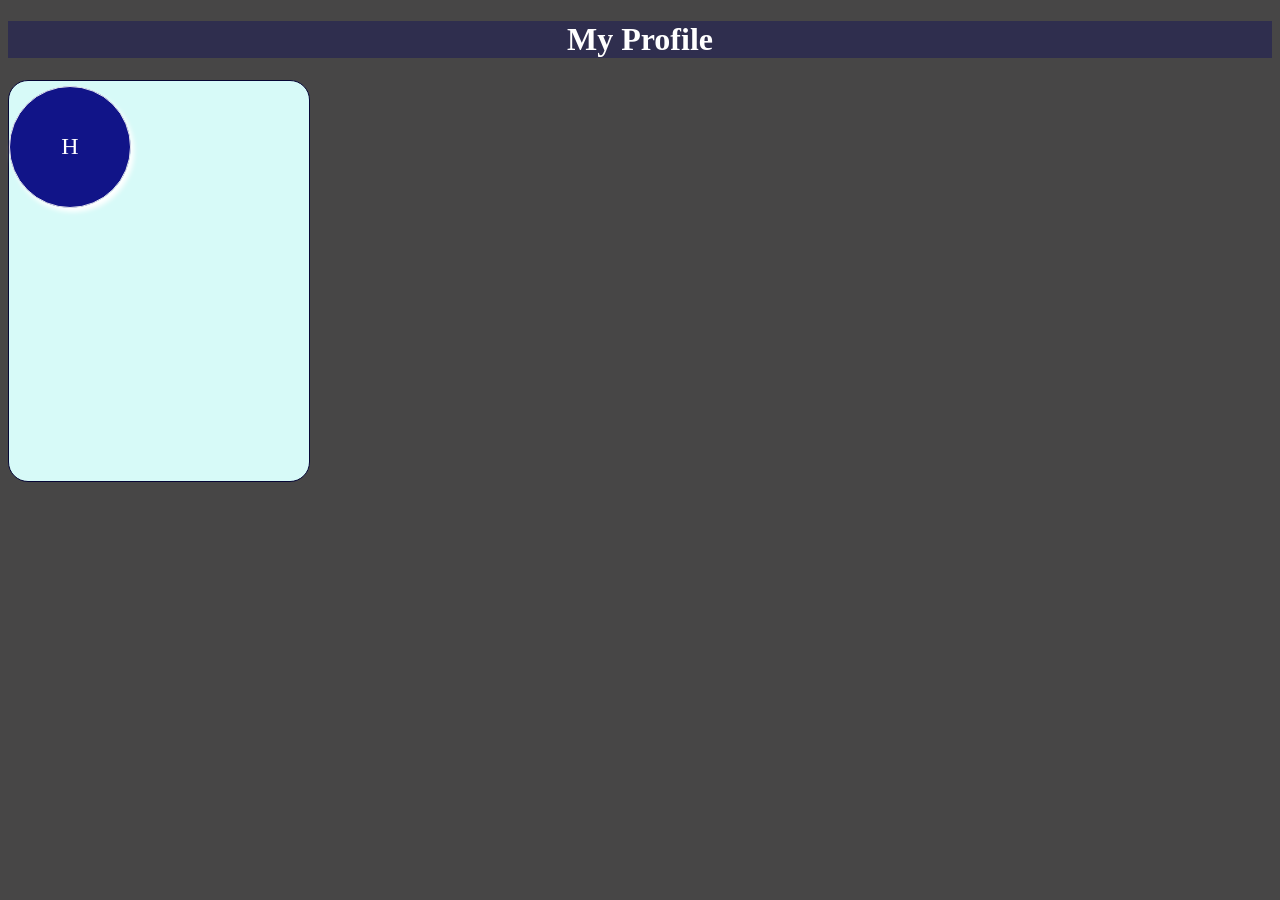
<file: index.html>
<!DOCTYPE html>
<html lang="en">
<head>
    <meta charset="UTF-8">
    <meta name="viewport" content="width=device-width, initial-scale=1.0">
    <title>week 6</title>
</head>
<link rel="stylesheet" href="index.css">
<body>
    <center>
    <h1>My Profile</h1>
</center>

    <div class="card">
        <div id="h">H</div>

    </div>
</body>
</html>
</file>
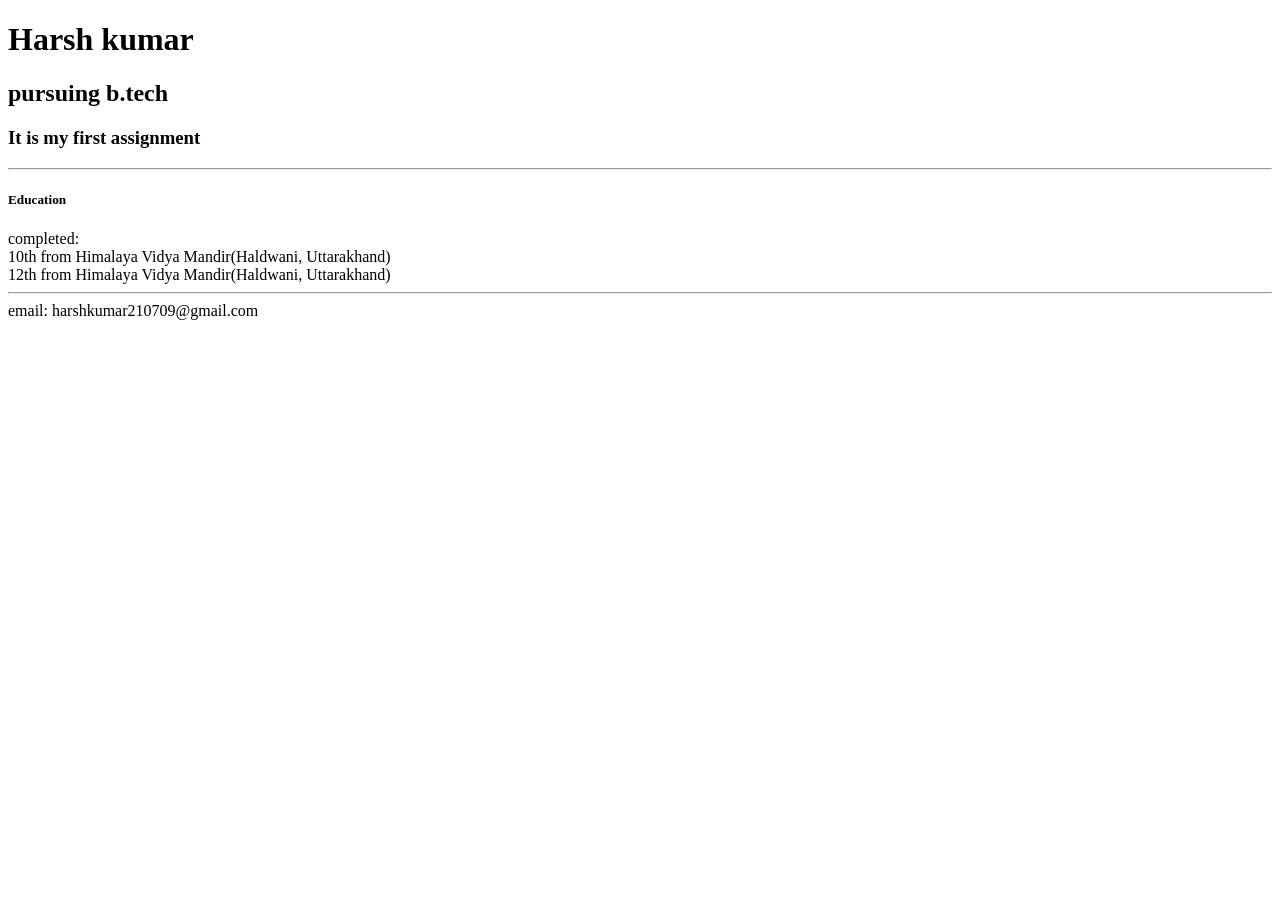
<file: Week2/index.html>
<!DOCTYPE html>
<html lang="en">
<head>
    <meta charset="UTF-8">
    <meta name="viewport" content="width=device-width, initial-scale=1.0">
     <title>Portfolio</title>
</head>
<body>
    <h1>Harsh kumar</h1>
    <h2>pursuing b.tech</h2>
    <h3>It is my first assignment</h3>

    <hr>
     <div> 
        <div class="portfolio" id="education">
            <h5>Education</h5>
            completed:<br>
            10th from Himalaya Vidya Mandir(Haldwani, Uttarakhand)<br>
            12th from Himalaya Vidya Mandir(Haldwani, Uttarakhand) <br>

            </div>

            <hr>
        <footer>
            <div class="portfolio" id="email" >
                email: harshkumar210709@gmail.com 
            </div>
            </footer>

    </div>
</body>
</html>
</file>
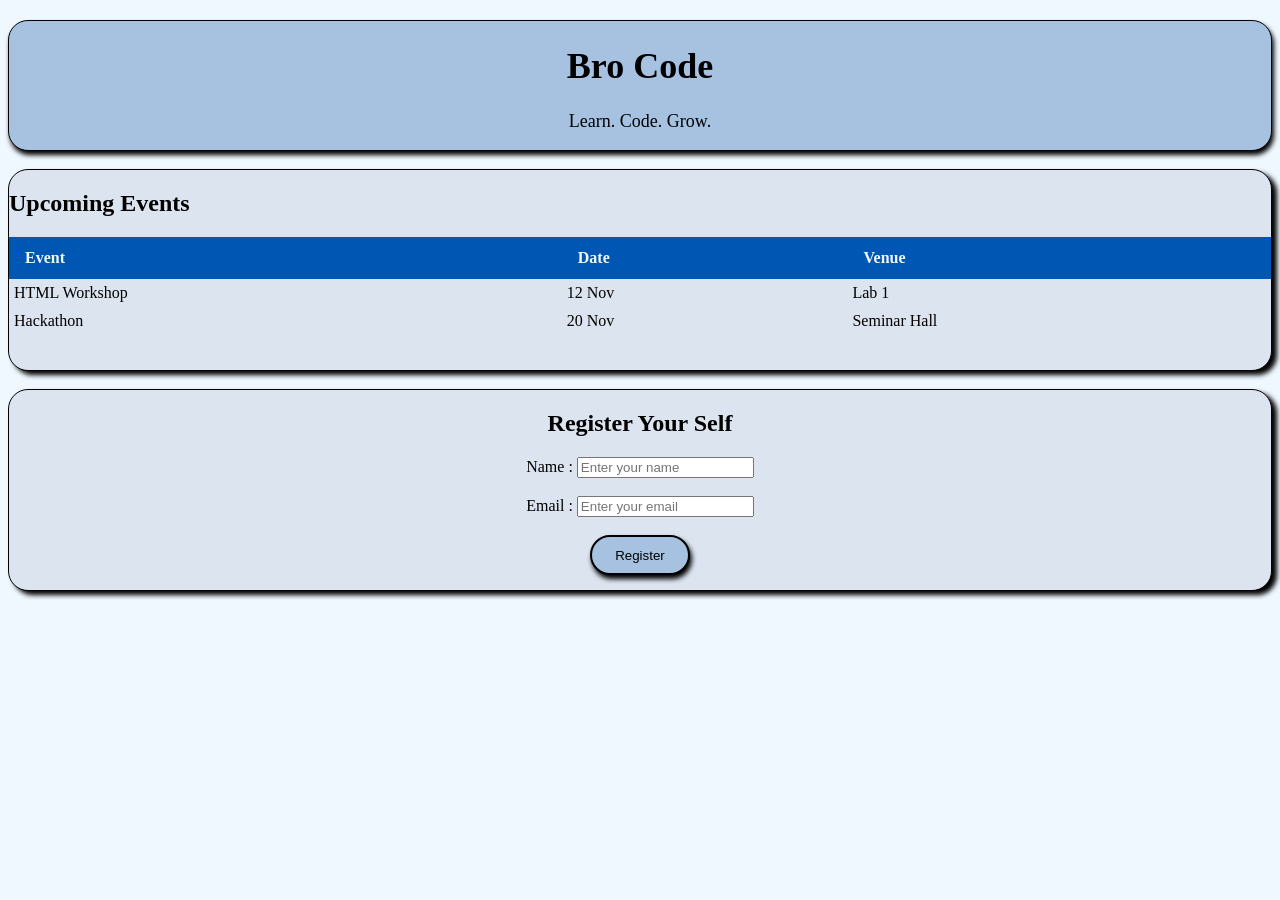
<file: week5/index.html>
<!DOCTYPE html>
<html lang="en">
<head>
    <meta charset="UTF-8">
    <meta name="viewport" content="width=device-width, initial-scale=1.0">
    <title>Document</title>
</head>

<link rel="stylesheet" href="index.css">

<body>


<div class="div1">
    <h1>Bro Code</h1>
    <p>Learn. Code. Grow.</p>
</div>

<br>

<div class="div2">
<div class="entnts-section">
    <h2>Upcoming Events</h2>
    <table class="event-table" cellpadding="5px">

        <thead>
            <tr>
                <th>Event</th>
                <th>Date</th>
                <th>Venue</th>
            </tr>
        </thead>

        <tbody>
            <tr>
                <td>HTML Workshop</td>
                <td>12 Nov</td>
                <td>Lab 1</td>
            </tr>
        </tbody>

        <tr>
            <td>Hackathon</td>
            <td>20 Nov</td>
            <td>Seminar Hall</td>
        </tr>




    </table>
</div>

</div>

<br>


<div class="div3">

<form>
    <h2>Register Your Self</h2>
    <label for="name">Name : </label>
    <input type="text" id="name" class="Register" placeholder="Enter your name">

    <br><br>
    
    <label for="Email">Email : </label>
    <input type="email" id="email" class="Register" placeholder="Enter your email">
    
    <br><br>

    <center>
        <button>
            Register
        </button>
    </center>


</form>

</div>

</body>
</html>
</file>
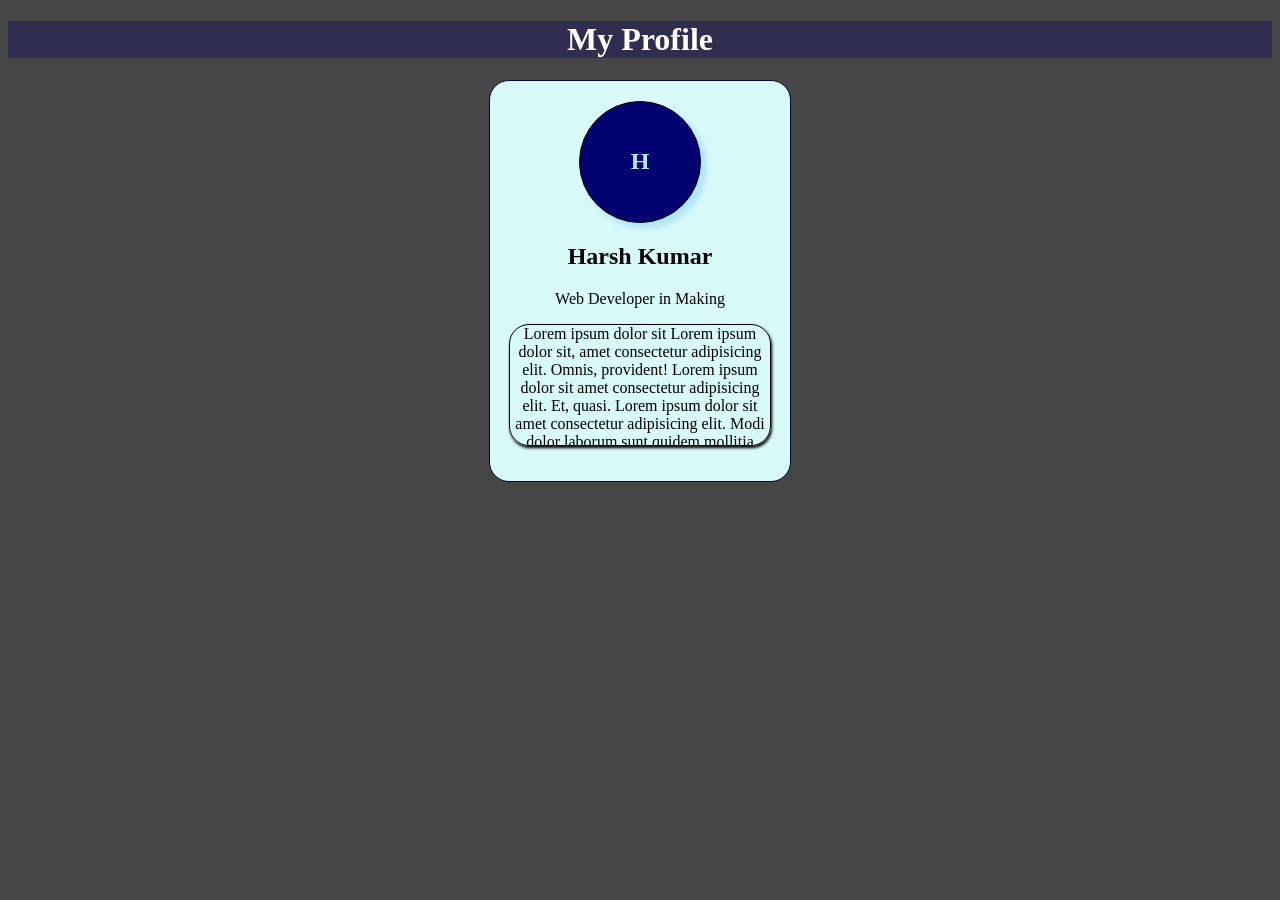
<file: week6/index.html>
<!DOCTYPE html>
<html lang="en">
<head>
    <meta charset="UTF-8">
    <meta name="viewport" content="width=device-width, initial-scale=1.0">
    <title>week 6</title>
</head>
<link rel="stylesheet" href="index.css">
<body>
    <center>
    <h1>My Profile</h1>
</center>
<center>
    <div class="card">
        <div id="h">
            <h2 id="H">H</h2>
           
            <h2 class="text">Harsh Kumar</h2>
            <p class="text">Web Developer in Making</p>
        </div>
        <div id="about">
           Lorem ipsum dolor sit Lorem ipsum dolor sit, amet consectetur adipisicing elit. Omnis, provident!
           Lorem ipsum dolor sit amet consectetur adipisicing elit. Et, quasi. Lorem ipsum dolor sit amet consectetur adipisicing elit. Modi dolor laborum sunt quidem mollitia optio officia vel et soluta ad?
        </div>

    </div>
</center>
</body>
</html>
</file>
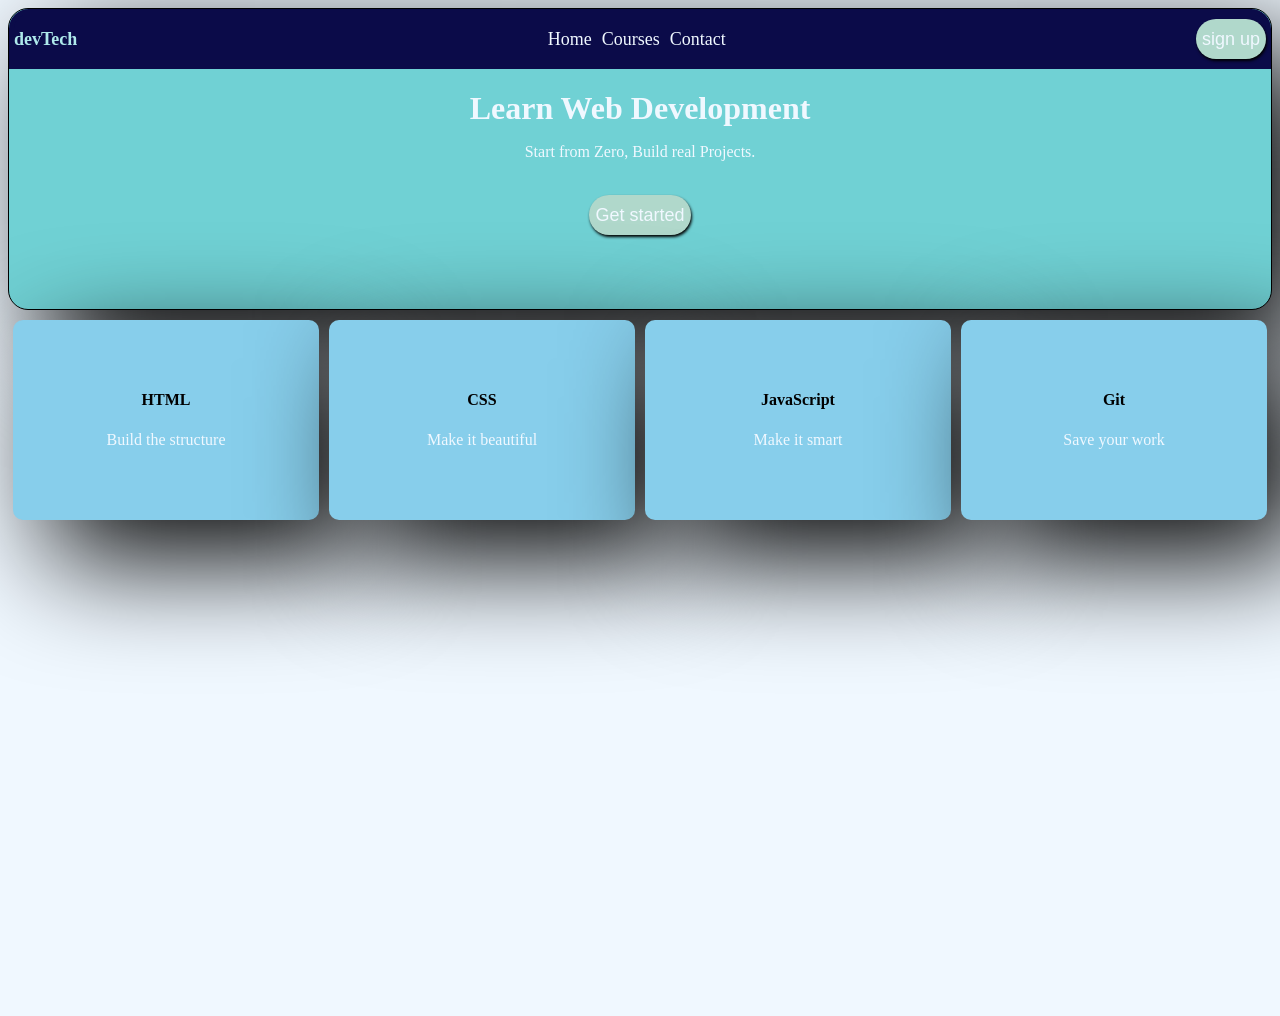
<file: week 7/index7.html>
<!DOCTYPE html>
<html lang="en">
<head>
    <meta charset="UTF-8">
    <meta name="viewport" content="width=device-width, initial-scale=1.0">
    <title>Document</title>
</head>
<link rel="stylesheet" href="index7.css">
<body>
    <div id="background">
        <div class="status">

            <nav id="devtech">devTech</nav> 
            
            <div class="mid">

                <nav id="Home">
                    <a href="#" target="_blank">Home</a>
                </nav>

                <nav id="Courses" >
                    <a href="#" target="_blank">Courses</a>
                </nav>
     
                <nav id="Contact">
                    <a href="#" target="blank">Contact</a>
                </nav>

            </div>

            <button target="_blank" class="button1">
                <a href="#" target="_blank">sign up</a>
            </button>
        
        </div>
        <div>
       <center>
         <h1>Learn Web Development</h1>
        <p>Start from Zero, Build real Projects.</p>
        <br>
        <button class="button2">
            <a href="#" target="_blank" class="button2">Get started</a>
        </button>
       </center>
       </div>

    </div>

    <div id="lastdiv">

        <div class="footer">
            <h4>HTML</h4>
            <p>Build the structure</p>
        </div>
        <div class="footer">
            <h4>CSS</h4>
            <p>Make it beautiful</p>
        </div>
        <div class="footer">
            <h4>JavaScript</h4>
            <p>Make it smart</p>
        </div>
        <div class="footer">
            <h4>Git</h4>
            <p>Save your work</p>
        </div>

    </div>
</body>
</html>
</file>
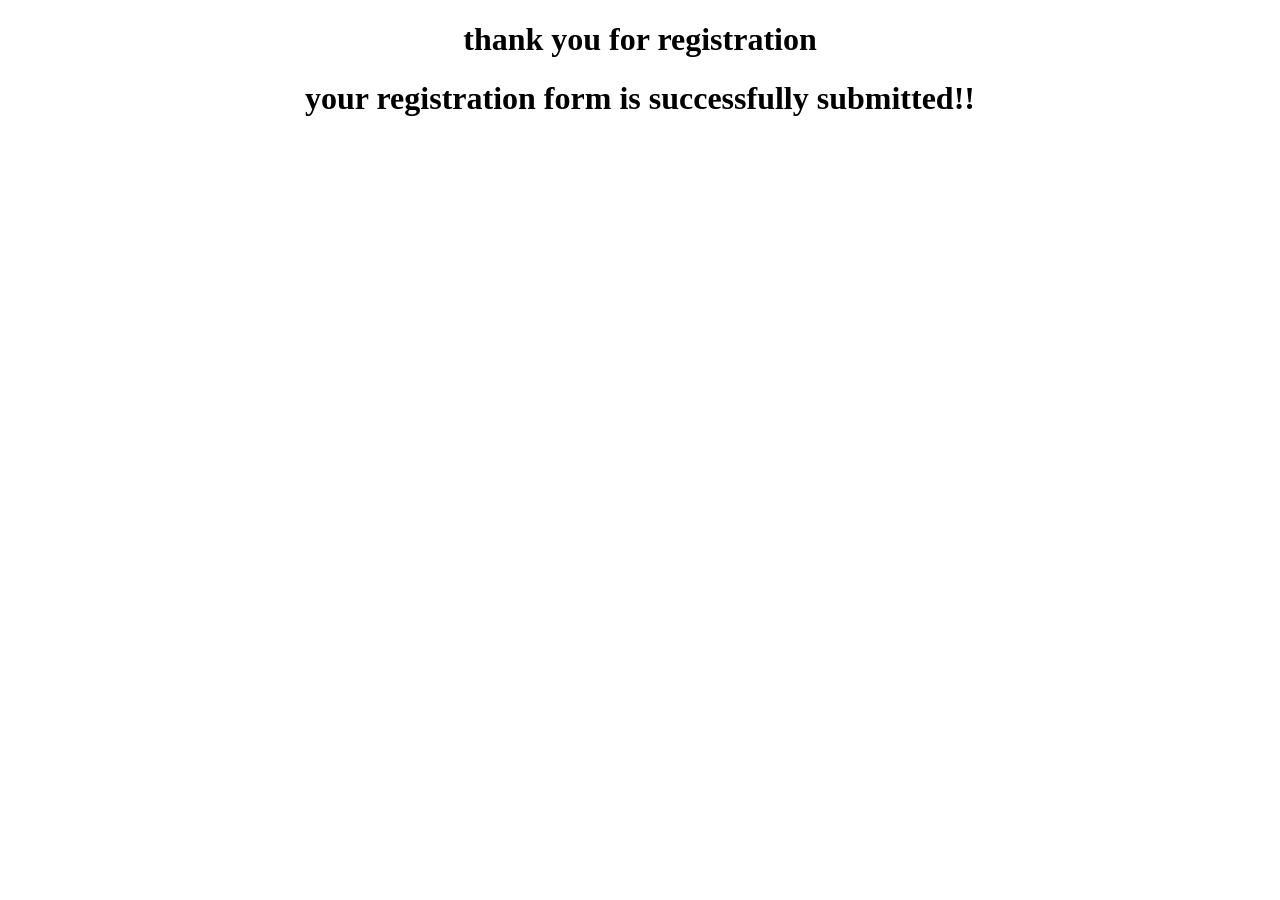
<file: week4/action.html>
<!DOCTYPE html>
<html lang="en">
<head>
    <meta charset="UTF-8">
    <meta name="viewport" content="width=device-width, initial-scale=1.0">
    <title>Document</title>
</head>
<body>
    <center>
        <h1>thank you for registration</h1>
        <h1>your registration form is successfully submitted!!</h1>
    </center>
</body>
</html>
</file>
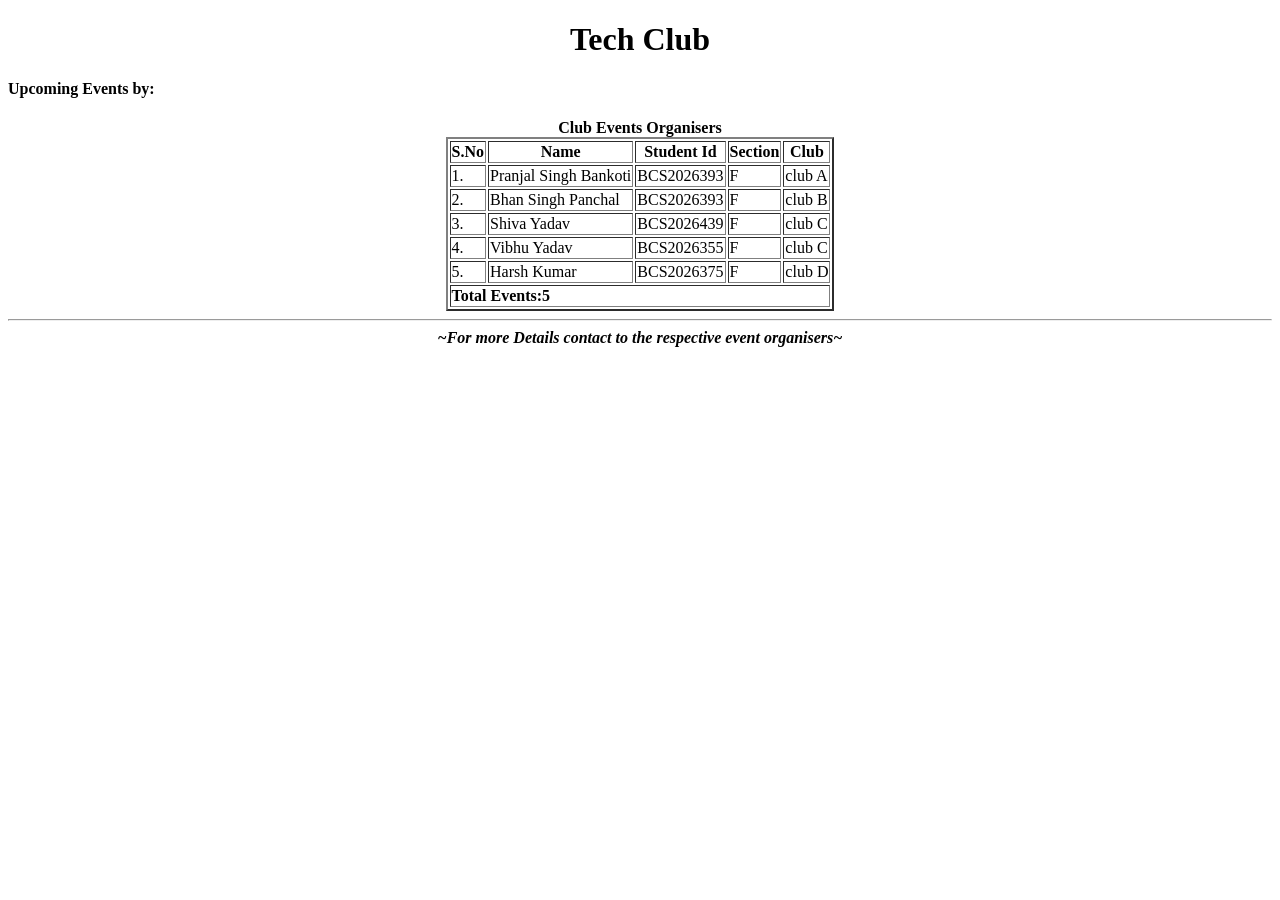
<file: week4/event.html>
<!DOCTYPE html>
<html lang="en">
<head>
    <meta charset="UTF-8">
    <meta name="viewport" content="width=device-width, initial-scale=1.0">
    <title>Events</title>
</head>
<body>

    <center>
        <h1>Tech Club</h1>
    </center>

    <h4>Upcoming Events by:</h4>

    <center>
        <b>Club Events Organisers</b>
    </center>

    <center>
    <table border="2px" >

        <tr>
            <th>S.No</th>
            <th>Name</th>
            <th>Student Id</th>
            <th>Section</th>
            <th>Club</th>
        </tr>

        <tr>
            <td>1.</td>
            <td>Pranjal Singh Bankoti</td>
            <td>BCS2026393</td>
            <td>F</td>
            <td>club A</td>
        </tr>

        <tr>
            <td>2.</td>
            <td>Bhan Singh Panchal</td>
            <td>BCS2026393</td>
            <td>F</td>
            <td>club B</td>
        </tr>

        <tr>
            <td>3.</td>
            <td>Shiva Yadav</td>
            <td>BCS2026439</td>
            <td>F</td>
            <td>club C</td>
        </tr>

        <tr>
            <td>4.</td>
            <td>Vibhu Yadav</td>
            <td>BCS2026355</td>
            <td>F</td>
            <td>club C</td>
        </tr>

        <tr>
            <td>5.</td>
            <td>Harsh Kumar</td>
            <td>BCS2026375</td>
            <td>F</td>
            <td>club D</td>
        </tr>

        <td colspan="5"><b>Total Events:5</b></td>
    </center>

    </table>


<hr>
    <footer>
        <b>
            <i>
                ~For more Details contact to the respective event organisers~
            </i>
        </b>
    </footer>
    
</body>
</html>
</file>
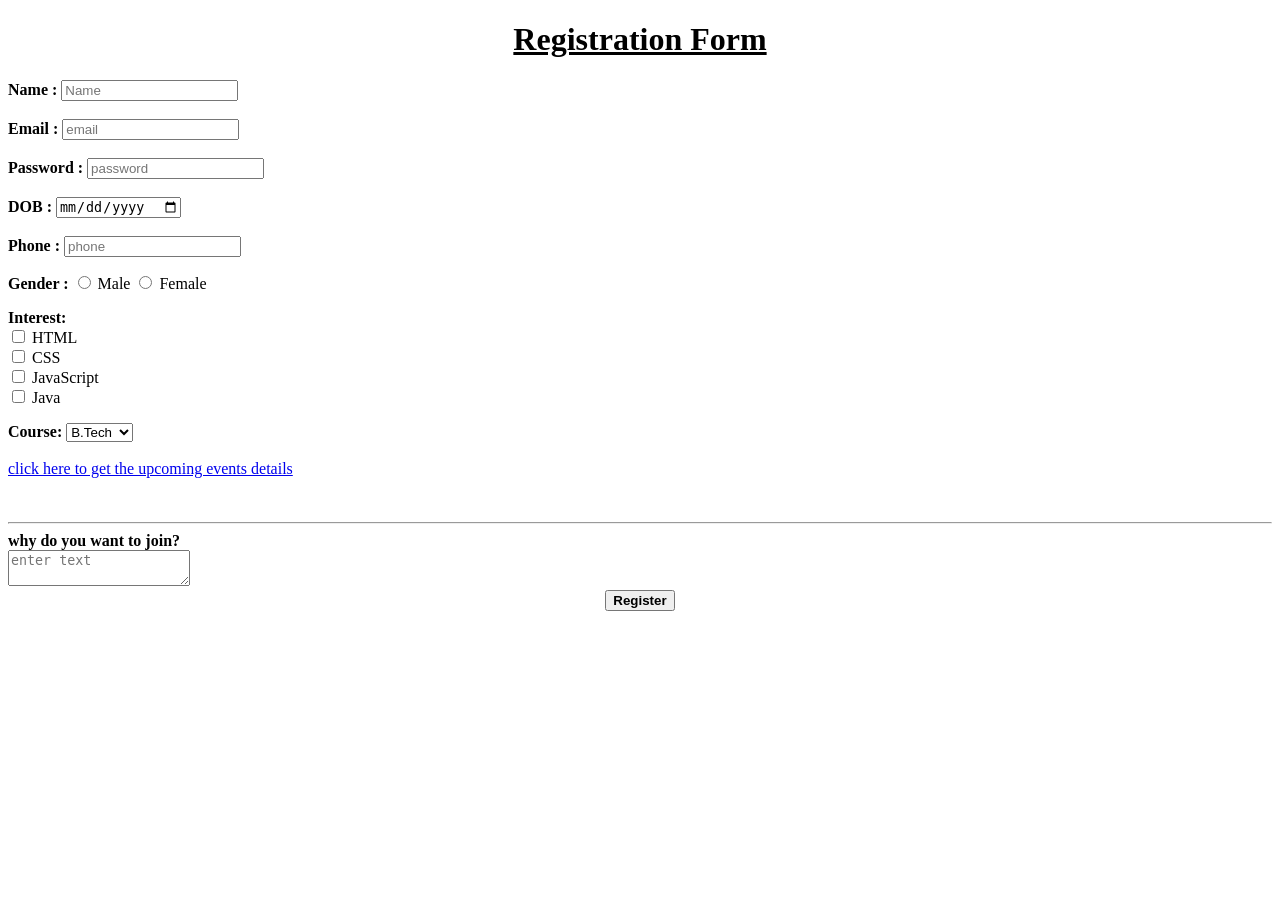
<file: week4/index4.html>
<!DOCTYPE html>
<html lang="en">
<head>
    <meta charset="UTF-8">
    <meta name="viewport" content="width=device-width, initial-scale=1.0">
    <title>Form</title>
</head>
<body>
    <center>
    <h1><u>Registration Form</u></h1>
    </center>
    <form action="action.html" class="form" target="_blank">

        
    <label for="name"><b>Name :</b></label>
    <input type="text" id="name" placeholder="Name" required>

        <br><br>

    <label for="email"><b>Email :</b></label>
    <input type="email" class="form" id="email" placeholder="email" required>

        <br><br>

    <label for="password"><b>Password :</b></label>
    <input type="password"  id="password" placeholder="password" required>

        <br><br>

    <label for="date"><b>DOB :</b></label>
    <input type="date" id="date" placeholder="DOB" required>

        <br><br>

    <label for="phone"><b>Phone :</b></label>
    <input type="phone" id="phone" placeholder="phone" required>

        <br>

    <p><b>Gender :</b>
        <input type="radio" value="male" id="male" name="gender" required > 
        <label for="male">Male</label>
    
        <input type="radio" value="female" id="female" name="gender" required>
        <label for="female">Female</label>
    </p>

    <p>
        <b>Interest:</b>
            <br>
        <input type="checkbox" value="HTML" name="interest" id="HTML">
        <label for="HTML">HTML</label>
            <br>
        <input type="checkbox" value="CSS" name="interest" id="CSS">
        <label for="CSS">CSS</label>
            <br>
        <input type="checkbox" value="JavaScript" name="interst" id="JavaScript">
        <label for="JavaScript">JavaScript</label>
            <br>
        <input type="checkbox" value="Java" name="interest" id="Java">
        <label for="Java">Java</label>
        
    </p>


    <label for="course"><b>Course:</b></label>

    <select name="course" id="course" placeholder="course" required>course
        
        <option value="B.Tech">B.Tech</option>
        <option value="biotech">Biotech</option>
        <option value="AI/ML">AI/ML</option>
        <option value="BCA">BCA</option>

    </select>

    <br><br>

    <nav>
        <a href="event.html" target="_blank">click here to get the upcoming events details</a>
    </nav>

        <br><br>
        <hr>
    <footer>
        <label><b>why do you want to join?</b></label>
        <br>
        <textarea name="feedback" id="feedback" placeholder="enter text" required></textarea>

            <center>
                <button >
                    <b>Register</b>
                </button>
            </center>
    </footer>

 












</form>

    
</body>
</html>
</file>
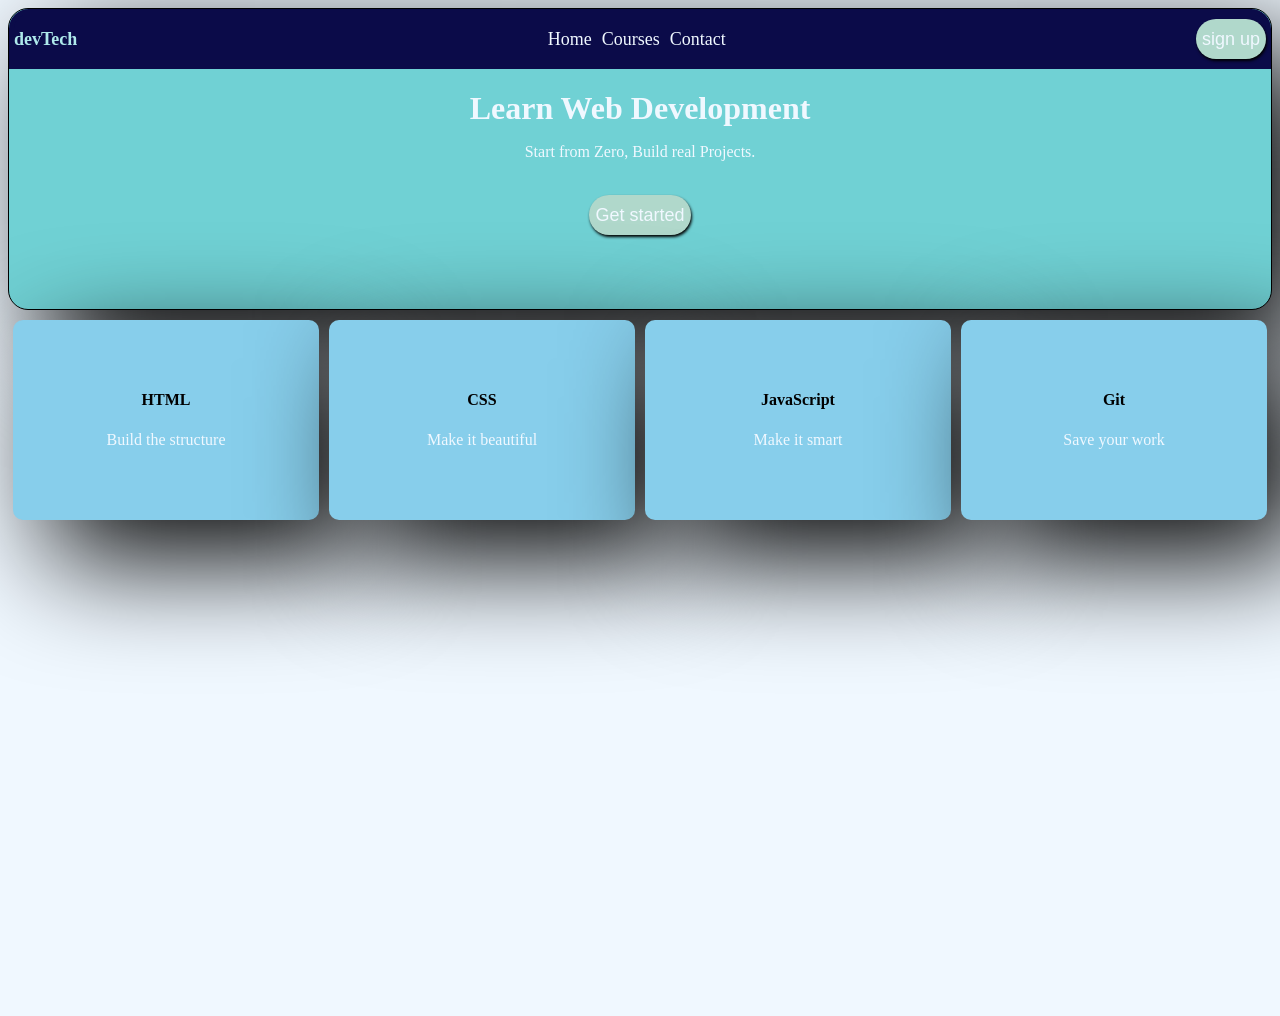
<file: week7/index7.html>
<!DOCTYPE html>
<html lang="en">
<head>
    <meta charset="UTF-8">
    <meta name="viewport" content="width=device-width, initial-scale=1.0">
    <title>Document</title>
</head>
<link rel="stylesheet" href="index7.css">
<body>
    <div id="background">
        <div class="status">

            <nav id="devtech">devTech</nav> 
            
            <div class="mid">

                <nav id="Home">
                    <a href="#" target="_blank">Home</a>
                </nav>

                <nav id="Courses" >
                    <a href="#" target="_blank">Courses</a>
                </nav>
     
                <nav id="Contact">
                    <a href="#" target="blank">Contact</a>
                </nav>

            </div>

            <button target="_blank" class="button1">
                <a href="#" target="_blank">sign up</a>
            </button>
        
        </div>
        <div>
       <center>
         <h1>Learn Web Development</h1>
        <p>Start from Zero, Build real Projects.</p>
        <br>
        <button class="button2">
            <a href="#" target="_blank" class="button2">Get started</a>
        </button>
       </center>
       </div>

    </div>

    <div id="lastdiv">

        <div class="footer">
            <h4>HTML</h4>
            <p>Build the structure</p>
        </div>
        <div class="footer">
            <h4>CSS</h4>
            <p>Make it beautiful</p>
        </div>
        <div class="footer">
            <h4>JavaScript</h4>
            <p>Make it smart</p>
        </div>
        <div class="footer">
            <h4>Git</h4>
            <p>Save your work</p>
        </div>

    </div>
    
</body>
</html>
</file>
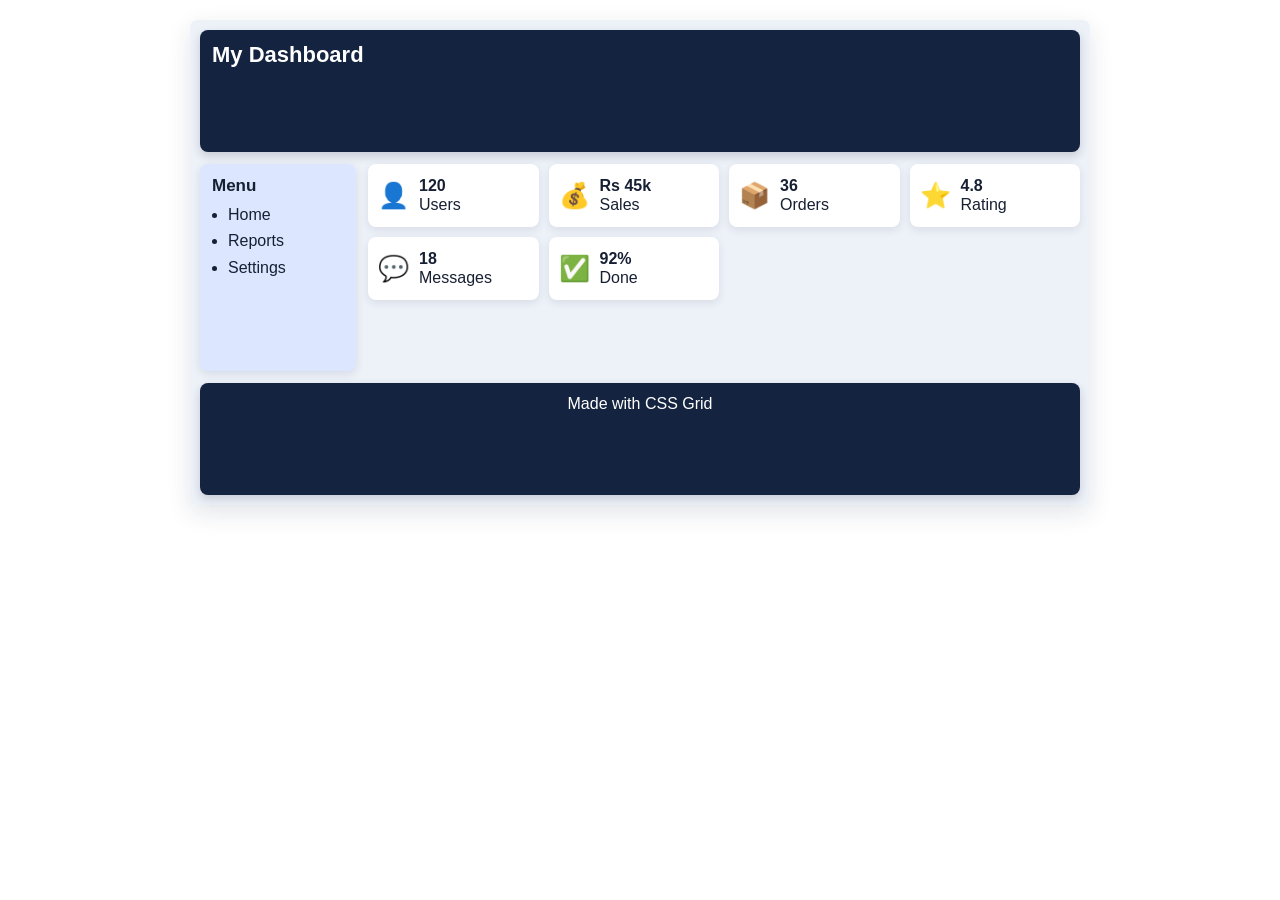
<file: week8/index8.html>
<!DOCTYPE html>
<html lang="en">
<head>
    <meta charset="UTF-8">
    <meta name="viewport" content="width=device-width, initial-scale=1.0">
    <title>My Dashboard</title>
    <link rel="stylesheet" href="index8.css">
</head>
<body>
    <main class="dashboard">
        <header class="dashboard-header">
            <h1>My Dashboard</h1>
        </header>

        <nav class="menu" aria-label="Main menu">
            <h2>Menu</h2>
            <ul>
                <li>Home</li>
                <li>Reports</li>
                <li>Settings</li>
            </ul>
        </nav>
        <section class="metrics" aria-label="Dashboard metrics">
            <article class="metric">
                <span class="metric-icon" aria-hidden="true">👤</span>
                <p><strong>120</strong><span>Users</span></p>
            </article>
            <article class="metric">
                <span class="metric-icon" aria-hidden="true">💰</span>
                <p><strong>Rs 45k</strong><span>Sales</span></p>
            </article>
            <article class="metric">
                <span class="metric-icon" aria-hidden="true">📦</span>
                <p><strong>36</strong><span>Orders</span></p>
            </article>
            <article class="metric">
                <span class="metric-icon" aria-hidden="true">⭐</span>
                <p><strong>4.8</strong><span>Rating</span></p>
            </article>
            <article class="metric">
                <span class="metric-icon" aria-hidden="true">💬</span>
                <p><strong>18</strong><span>Messages</span></p>
            </article>
            <article class="metric">
                <span class="metric-icon" aria-hidden="true">✅</span>
                <p><strong>92%</strong><span>Done</span></p>
            </article>
            
            
        </section>

        <footer class="dashboard-footer">Made with CSS Grid</footer>

        
    </main>
</body>
</html>
</file>
<file: index.css>
h1{
    color:white;
    background-color:rgba(0, 0, 97, 0.336)

}

.card{
    background-color:rgb(215, 250, 248);
    border:1px solid rgb(6, 6, 54);
    border-radius:20px;
    height:400px;
    width:300px;
    align-items:center;
    

}

#h{
    background-color:rgba(2, 2, 128, 0.925);
    height:120px;
    width:120px;
    border:1px solid rgb(225, 225, 236);
    border-radius:50%;
    font-size:x-large;
    color:white;
    text-align:center;
    align-content:center;
    margin-top:5px;
    box-shadow:3px 4px 5px;


    
}

body{
    background-color:rgb(71, 70, 70);
}

.text{
    color:black;
    text-align:center;
    margin:0px;
    
}
</file>
<file: week5/index.css>
body{
    background-color:aliceblue;
}

.div1{
    background-color:#a6c2e0;
    border:1px solid black;
    border-radius:20px;
    text-align:center;
    font-size:large;
    margin-top:20px;
    box-shadow:2px 4px 5px;

}

.div2{
    border:1px solid black;
    border-radius:20px;
    box-shadow:5px 4px 5px;
    height:200px;
    background-color:rgb(220, 228, 240);
    
}

.div3{
    background-color:rgb(220, 228, 240);
    border:1px solid black;
    border-radius:20px;
    text-align:start;
    height:200px;
    text-align:center;
    box-shadow:5px 4px 5px;
    
}

.event-table{
    width:100%;
    border-collapse:collapse;  
    text-align:left;
}

.event-table th{
    background-color: #0056b3;
    color:rgb(241, 247, 250);
    padding:12px 16px;
    font-weight:600px;
}


button{
    background-color: #a6c2e0;
    border:2px solid black;
    border-radius:20px;
    height:40px;
    width:100px;
    margin-bottom:10px;
    box-shadow:2px 4px 5px;
}
</file>
<file: week6/index.css>
h1{
    color:white;
    background-color:rgba(0, 0, 97, 0.336)

}

.card{
    background-color:rgb(215, 250, 248);
    border:1px solid rgb(6, 6, 54);
    border-radius:20px;
    height:400px;
    width:300px;
    align-items:center;
    

}

#class{
    background-color:rgba(2, 2, 128, 0.925);
     height:120px;
     /* width:120px;  */
    border:1px solid rgb(225, 225, 236);
    border-radius:50%;
    font-size:x-large;
    color:white;
    text-align:center;
    align-content:center;
    margin-top:5px;
    box-shadow:3px 4px 5px; 

    
}

body{
    background-color:rgb(71, 70, 70);
}

.text{
    color:black;
    text-align:center;
     
    
}

#H{
    height:120px;
    width:120px;
    border:1px solid black;
    border-radius:50%;
    align-content:center;
    background-color:rgb(2, 2, 112);
    color:rgb(177, 230, 243);
    margin-bottom:0px;
    box-shadow:5px 5px 5px 0.02cm;

}

#about{
    overflow:auto;
    border:1px solid black;
    height:120px;
    width:260px;
    box-shadow:1px 2px 3px;
    border-radius:20px;
}
</file>
<file: week 7/index7.css>
.status{
    display:flex;
    height:50px;
    border:5px solid #0b0b49;
    border-top-left-radius:20px; 
    border-top-right-radius:20px; 
    align-items:center;
    background-color:#0b0b49;
    color:aliceblue;
    justify-content:space-between;
    margin-left:0px;
    flex-wrap:wrap;
    font-size:large;
    
}

#background{
    background-color:rgb(112, 209, 212);
    height:300px;
    border:1px solid black;
    border-radius:20px;
    box-shadow:1cm 1cm 3cm;
    
}

button{
    height:40px;
    border:0px solid black;
    border-radius:20px;
    background-color:rgb(176, 216, 203); 
    box-shadow:1px 2px 3px;
    font-size:large
}

#devtech{
    color:rgb(174, 233, 235);
    font-weight:bolder;
    font-size:large;
}

h1{
    color:aliceblue;
    margin-bottom:0px;
}

p{
    color:aliceblue;
}

a{
    color:aliceblue;
    text-decoration:none;
    
}

.mid{
    display:flex;
    gap:10px;
    justify-content:space-between;
    margin:5px;
}


body{
    background-color:aliceblue;
    height:1000px;
}

#lastdiv{
    /* background-color:rgb(212, 176, 212); */
    display:flex;
    flex-direction:row;
    justify-content:space-between;
    margin-top:5px;
}

.footer{
    margin:5px;
    background-color:skyblue;
    height:200px;
    width:150vw;
    text-align:center;
    border:0px solid black;
    border-radius:10px;
    box-shadow:1cm 1cm 3cm;
}

h4{
    padding-top:50px;
}
</file>
<file: week7/index7.css>
.status{
    display:flex;
    height:50px;
    border:5px solid #0b0b49;
    border-top-left-radius:20px; 
    border-top-right-radius:20px; 
    align-items:center;
    background-color:#0b0b49;
    color:aliceblue;
    justify-content:space-between;
    margin-left:0px;
    flex-wrap:wrap;
    font-size:large;
    
}

#background{
    background-color:rgb(112, 209, 212);
    height:300px;
    border:1px solid black;
    border-radius:20px;
    box-shadow:1cm 1cm 3cm;
    
}

button{
    height:40px;
    border:0px solid black;
    border-radius:20px;
    background-color:rgb(176, 216, 203); 
    box-shadow:1px 2px 3px;
    font-size:large
}

#devtech{
    color:rgb(174, 233, 235);
    font-weight:bolder;
    font-size:large;
}

h1{
    color:aliceblue;
    margin-bottom:0px;
}

p{
    color:aliceblue;
}

a{
    color:aliceblue;
    text-decoration:none;
    
}

.mid{
    display:flex;
    gap:10px;
    justify-content:space-between;
    margin:5px;
}


body{
    background-color:aliceblue;
    height:1000px;
}

#lastdiv{
    /* background-color:rgb(212, 176, 212); */
    display:flex;
    flex-direction:row;
    justify-content:space-between;
    margin-top:5px;
}

.footer{
    margin:5px;
    background-color:skyblue;
    height:200px;
    width:150vw;
    text-align:center;
    border:0px solid black;
    border-radius:10px;
    box-shadow:1cm 1cm 3cm;
}

h4{
    padding-top:50px;
}
</file>
<file: week8/index8.css>
:root {
    color: #172033;
    background: #ffffff;
    font-family: Arial, Helvetica, sans-serif;
}

* {
    box-sizing: border-box;
}

body {
    margin: 0;
    padding: 20px;
}

.dashboard {
    display: grid;
    grid-template-columns: 156px repeat(4, minmax(0, 1fr));
    gap: 12px;
    width: min(100%, 900px);
    margin: 0 auto;
    padding: 10px;
    border-radius: 8px;
    background: #edf1f8;
    box-shadow: 0 8px 24px rgba(25, 42, 70, 0.12);
}

.dashboard-header,
.dashboard-footer {
    grid-column: 1 / -1;
    color: #ffffff;
    background: #14233f;
    border-radius: 8px;
    box-shadow: 0 4px 10px rgba(20, 35, 63, 0.18);
}

.dashboard-header {
    min-height: 122px;
    padding: 12px;
}

.dashboard-header h1 {
    margin: 0;
    font-size: 22px;
}

.menu {
    grid-column: 1;
    grid-row: 2 / span 2;
    min-height: 207px;
    padding: 12px;
    border-radius: 8px;
    background: #dce7ff;
    box-shadow: 0 3px 8px rgba(38, 63, 105, 0.12);
}

.menu h2 {
    margin: 0 0 6px;
    font-size: 17px;
}

.menu ul {
    margin: 0;
    padding-left: 16px;
    line-height: 1.65;
}

.metrics {
    grid-column: 2 / -1;
    grid-row: 2 / span 2;
    display: grid;
    grid-template-columns: repeat(4, minmax(0, 1fr));
    align-content: start;
    gap: 10px;
}

.metric {
    display: flex;
    align-items: center;
    gap: 10px;
    min-width: 0;
    min-height: 63px;
    padding: 10px;
    border-radius: 8px;
    background: #ffffff;
    box-shadow: 0 3px 9px rgba(35, 53, 83, 0.1);
}

.metric-icon {
    flex: 0 0 auto;
    font-size: 25px;
    line-height: 1;
}

.metric p {
    display: grid;
    gap: 1px;
    margin: 0;
    line-height: 1.1;
}

.metric strong,
.metric p span {
    overflow-wrap: anywhere;
}

.dashboard-footer {
    display: grid;
    min-height: 112px;
    place-items: start center;
    padding: 12px;
}

@media (max-width: 680px) {
    body {
        padding: 12px;
    }

    .dashboard {
        grid-template-columns: minmax(0, 1fr);
    }

    .dashboard-header,
    .menu,
    .metrics,
    .dashboard-footer {
        grid-column: 1;
        grid-row: auto;
    }

    .dashboard-header {
        min-height: 100px;
    }

    .menu {
        min-height: auto;
    }

    .menu ul {
        display: flex;
        flex-wrap: wrap;
        gap: 8px 28px;
    }

    .metrics {
        grid-template-columns: repeat(2, minmax(0, 1fr));
    }

    .dashboard-footer {
        min-height: 80px;
    }
}

@media (max-width: 360px) {
    .metrics {
        grid-template-columns: minmax(0, 1fr);
    }

}
</file>
